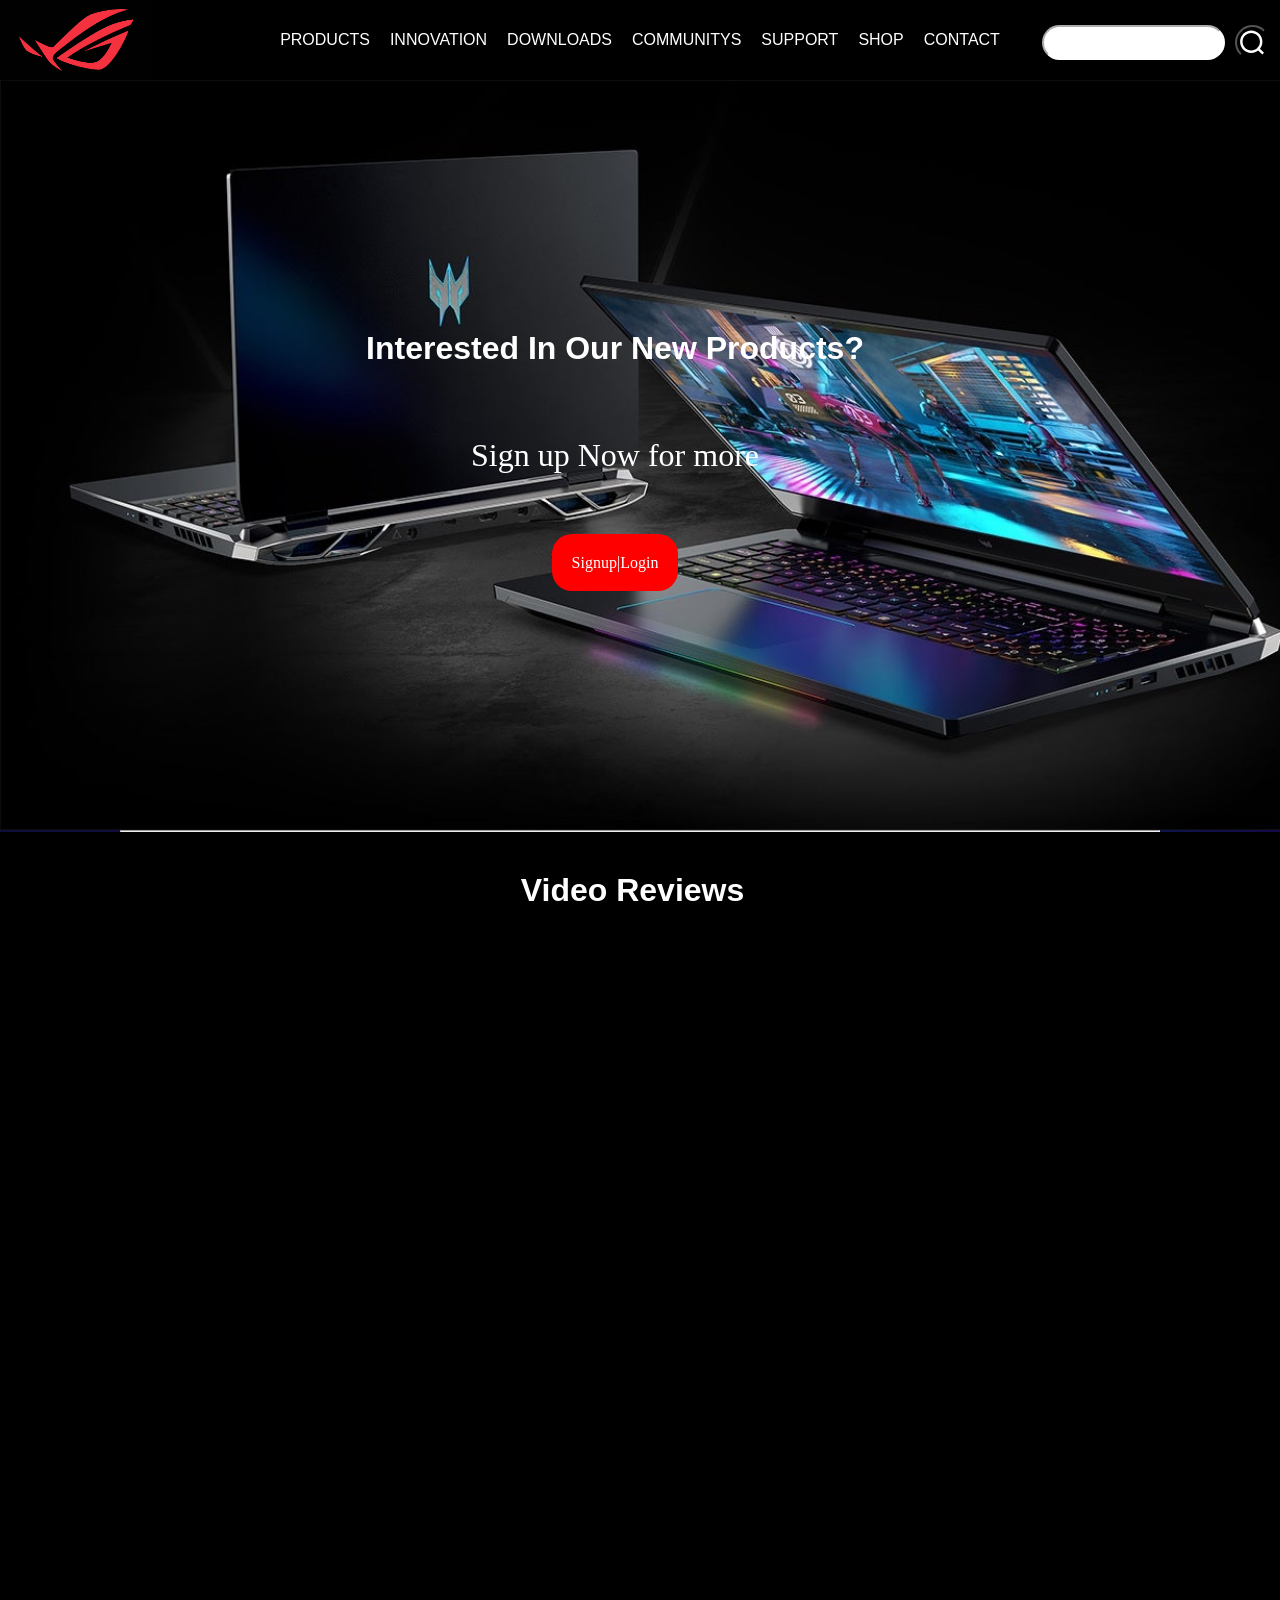
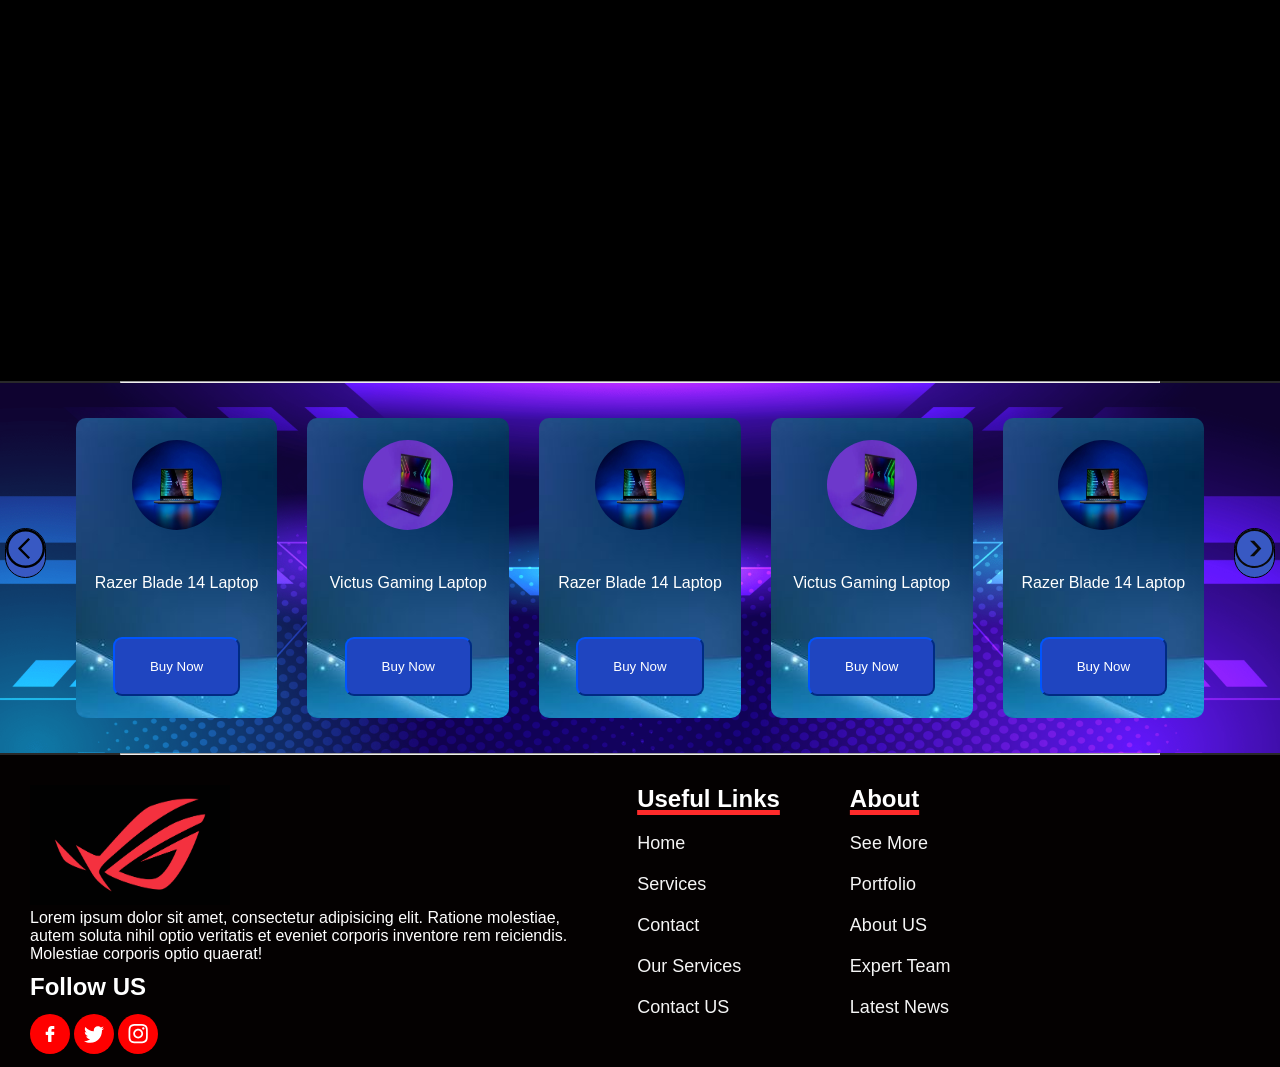
<file: Project_Web/Pages/Home.html>
<!DOCTYPE html>
<html lang="en">
<head>
    <meta charset="UTF-8">
    <meta name="viewport" content="width=device-width, initial-scale=1.0">
    <link rel="stylesheet" href="../Styles/home.css">
    <link rel="shortcut icon" href="../Images/Mainlogo.png">
    <title>GamingLaptops</title>
</head>
<body>
    <header>
        <div class="links_header">
            <a class="link" href="#">PRODUCTS</a>
            <a class="link" href="#">INNOVATION</a>
            <a class="link" href="#">DOWNLOADS</a>
            <a class="link" href="#">COMMUNITYS</a>
            <a class="link" href="#">SUPPORT</a>
            <a class="link" href="#">SHOP</a>
            <a class="link" href="#">CONTACT</a>
        </div>
        
        <div class="search_bar">
            <input type="text" class="search">
            <input id="img_bar" type="button">
        </div>
    </header>

    <div class="section1">
        <div class="section1_content">
            <h1>Interested In Our New Products?</h1>
            <p>Sign up Now for more</p>
            <a class="register_link" href="../Pages/register.html">Signup|Login</a>
        </div>
    </div>

    <hr>

    <div class="video_reviews">

        <h1>Video Reviews</h1>

        <iframe class="video" width="420" height="260" src="https://www.youtube.com/embed/GKntg9_dBMc?si=l8dH8NHDO4fHm7Ur" title="YouTube video player" frameborder="0" allow="accelerometer; autoplay; clipboard-write; encrypted-media; gyroscope; picture-in-picture; web-share" allowfullscreen></iframe>
        <iframe class="video" width="420" height="260" src="https://www.youtube.com/embed/H71IxqmCfxQ?si=bHubDZXC-fJEkyc2" title="YouTube video player" frameborder="0" allow="accelerometer; autoplay; clipboard-write; encrypted-media; gyroscope; picture-in-picture; web-share" allowfullscreen></iframe>
        <iframe class="video" width="420" height="260" src="https://www.youtube.com/embed/uooViOyGCwU?si=SRVAh4VyXsMWmOrN" title="YouTube video player" frameborder="0" allow="accelerometer; autoplay; clipboard-write; encrypted-media; gyroscope; picture-in-picture; web-share" allowfullscreen></iframe>
        <iframe class="video" width="420" height="260" src="https://www.youtube.com/embed/GKntg9_dBMc?si=l8dH8NHDO4fHm7Ur" title="YouTube video player" frameborder="0" allow="accelerometer; autoplay; clipboard-write; encrypted-media; gyroscope; picture-in-picture; web-share" allowfullscreen></iframe>
        <iframe class="video" width="420" height="260" src="https://www.youtube.com/embed/H71IxqmCfxQ?si=bHubDZXC-fJEkyc2" title="YouTube video player" frameborder="0" allow="accelerometer; autoplay; clipboard-write; encrypted-media; gyroscope; picture-in-picture; web-share" allowfullscreen></iframe>
        <iframe class="video" width="420" height="260" src="https://www.youtube.com/embed/uooViOyGCwU?si=SRVAh4VyXsMWmOrN" title="YouTube video player" frameborder="0" allow="accelerometer; autoplay; clipboard-write; encrypted-media; gyroscope; picture-in-picture; web-share" allowfullscreen></iframe>
    </div>

    <hr>

    <div class="products">

        <button class="arrow_left"></button>

        <div class="product">
            <img src="../Images/Product1.webp" style="border-radius: 50px;" height="90px" width="90px">
            <p>Razer Blade 14 Laptop</p>
            <button id="buy">Buy Now</button>
        </div>

        <div class="product">
            <img src="../Images/Product2.webp" style="border-radius: 50px;" height="90px" width="90px">
            <p>Victus Gaming Laptop</p>
            <button id="buy">Buy Now</button>
        </div>

        <div class="product">
            <img src="../Images/Product1.webp" style="border-radius: 50px;" height="90px" width="90px">
            <p>Razer Blade 14 Laptop</p>
            <button id="buy">Buy Now</button>
        </div>

        <div class="product">
            <img src="../Images/Product2.webp" style="border-radius: 50px;" height="90px" width="90px">
            <p>Victus Gaming Laptop</p>
            <button id="buy">Buy Now</button>
        </div>

        <div class="product">
            <img src="../Images/Product1.webp" style="border-radius: 50px;" height="90px" width="90px">
            <p>Razer Blade 14 Laptop</p>
            <button id="buy">Buy Now</button>
        </div>
        
        <button  class="arrow_right"></button>
    </div>


    <hr>


    <footer>
        <div class="box">
            <img src="../Images/Mainlogo.png" height="120px" width="200px">
            <p>Lorem ipsum dolor sit amet, consectetur adipisicing elit. Ratione molestiae,
                <br>
                autem soluta nihil optio veritatis et eveniet corporis inventore rem reiciendis.
                <br>
                Molestiae corporis optio quaerat!
            </p>

            <h2>Follow US</h2>

            <div class="social">
                <button class="buttons"></button>
                <button class="buttons"></button>
                <button class="buttons"></button>
            </div>

        </div>

        <div class="box">
            <h4>Useful Links</h4>
            <a href="#">Home</a>
            <a href="#">Services</a>
            <a href="#">Contact</a>
            <a href="#">Our Services</a>
            <a href="#">Contact US</a>
        </div>

        <div class="box">
            <h4>About</h4>
            <a href="#">See More</a>
            <a href="#">Portfolio</a>
            <a href="#">About US</a>
            <a href="#">Expert Team</a>
            <a href="#">Latest News</a>
        </div>

    </footer>



    <script src="../Scripts/Home.js"></script>
    
</body>
</html>
</file>
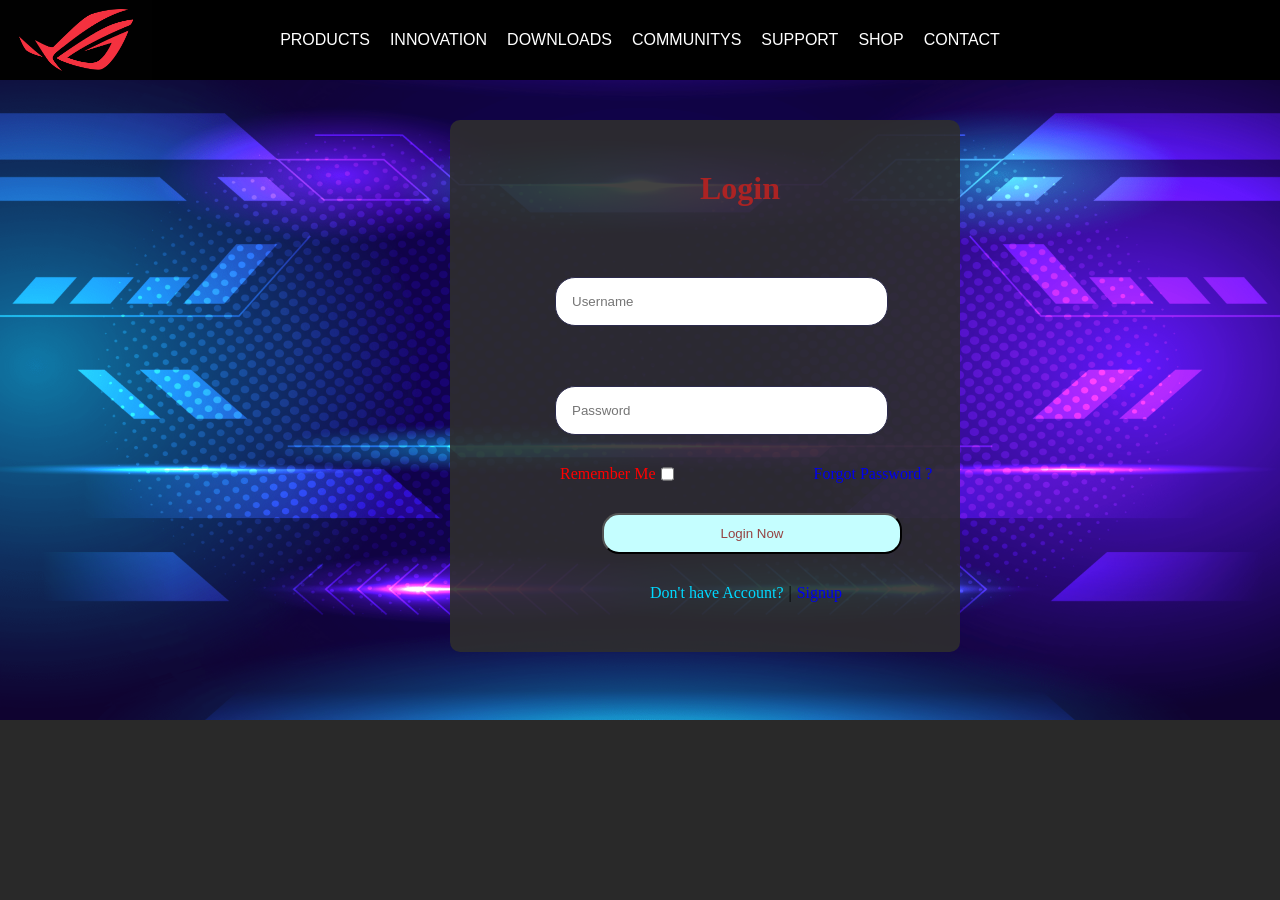
<file: Project_Web/Pages/register.html>
<!DOCTYPE html>
<html lang="en">
<head>
    <meta charset="UTF-8">
    <meta name="viewport" content="width=device-width, initial-scale=1.0">
    <link rel="shortcut icon" href="../Images/Mainlogo.png">
    <link rel="stylesheet" href="../Styles/Register.css">
    <title>GamingLaptops</title>
</head>
<body>
    <header>
        <div class="links_header">
            <a class="link" href="../Pages/Home.html">PRODUCTS</a>
            <a class="link" href="#">INNOVATION</a>
            <a class="link" href="#">DOWNLOADS</a>
            <a class="link" href="#">COMMUNITYS</a>
            <a class="link" href="#">SUPPORT</a>
            <a class="link" href="#">SHOP</a>
            <a class="link" href="#">CONTACT</a>
        </div>
    </header>

    <form class="login_form">
        <h2 id="title_login">Login</h2>

        <input type="text" title="username for login" placeholder="Username" class="label_login" required>
        <input type="password" title="password for login" placeholder="Password" class="label_login" required>

        <div id="textcheck">
            <label for="check" title="save my data">Remember Me</label>
            <input type="checkbox" id="check" title="save my data check">

            <div class="forgot">
                <a href="#" id="forgot_pass">Forgot Password ?</a>
            </div>
        </div>
  
        <button class="login-button" type="submit">Login Now</button>
        <div id="dont_have_account">
            <p>Don't have Account?</p>
            <div>|</div>
            <a id="signInLink" onclick="showSignInForm()" href="#">Signup</a>
        </div>
    </form>

    <form class="Signin_form">
        <h2 id="title_login">Signin</h2>

        <input type="text" title="username for login" placeholder="Username" class="label_login" required>
        <input type="text" title="email for login" placeholder="Email" class="label_login" required>
        <input type="password" title="password for login" placeholder="Password" class="label_login" required>

        <div id="textcheck">
            <label for="check" title="save my data">Remember Me</label>
            <input type="checkbox" id="check" title="save my data check">

            <div class="forgot">
                <a href="#" id="forgot_pass">Forgot Password ?</a>
            </div>
        </div>
  
        <button class="login-button" type="submit">Signin Now</button>
        <div id="dont_have_account">
            <p>Already have Account?</p>
            <div>|</div>
            <a id="loginLink"  onclick="showLoginForm()" href="#">Login</a>
        </div>

    </form>


    <script src="../Scripts/Register.js"></script>
    
</body>
</html>
</file>
<file: Project_Web/Styles/home.css>
*{
    margin: 0;
    padding: 0;
}

body{
    background-color: rgb(41, 41, 41);
    height: 900px;
    background-image: url(../Images/the-best-16-purple-1080p-blue-gaming-background-popularpicinterest.png);
    background-repeat: no-repeat;
    background-size: cover;
}

hr{
    margin: 0px 120px 0px 120px;
}


/******************************/
/*          key frames        */
/******************************/

@keyframes fade-up {
    
    0%{
        opacity: 0;
        transform: translateY(30px) scale(0.9);
    }

    100%{
        opacity: 1;
        transform: translateY(0px) scale(1);
    }

}


@keyframes fade-up2 {
    
    0%{
        opacity: 1;
        transform: translateY(0px) scale(1);
    }

    100%{
        opacity: 0;
        transform: translateY(30px) scale(0.9);

    }

}

@keyframes fade-down {
    0%{
        opacity: 0;
        transform: translateY(-30px) scale(0.9);
    }

    100%{
        opacity: 1;
        transform: translateY(0px) scale(1);
    }
}

@keyframes fade-down2 {
    0%{
        opacity: 1;
        transform: translateY(0px) scale(1);
    }

    100%{
        opacity: 0;
        transform: translateY(-30px) scale(0.9);
    }
}

/******************************/
/*       Media Queries        */
/******************************/

@media only screen and (max-width: 1200px) {

    .search{
        animation: fade-down2 0.7s;
        transform: scale(0%);
    }

    .links_header{
        animation: fade-down2 0.7s;
        transform: scale(0%);
    }

    .section1{ 
        background-attachment: fixed;
        background-position: center;

    }

    .section1_content{
        margin-left: 50px;
    }

    .video_reviews .video {
        padding-left: 15px;
    }

    footer{
        padding: 0;
        margin: 0;
    }
    footer .box {
        padding: 0;
        margin: 0;

    }
}

@media only screen and (width > 1200px) {

    .search{
        animation: fade-down 0.7s;

    }

    .links_header{
        animation: fade-down 0.7s;

    }
}


/* @media only screen and (width < 500px) {
    .section1{ 
        background-attachment: fixed;
    }

} */
/******************************/
/*           header           */
/******************************/

header{
    background-image: url(../Images/Mainlogo.png);
    background-repeat: no-repeat;
    background-size: contain;
    width: auto;
    height: 80px;
    background-color: black;
    animation: fade-down 0.9s;
    
}


.links_header{
    box-sizing: border-box;
    font-family: roboto, Microsoft JhengHei, sans-serif;
    display: flex;
    justify-content: center;
    align-items: center; 
    height: 80px;

}

.links_header .link{
    color: white;
    text-decoration: none;
    margin: 0 10px;
}

/******************************/
/*         search bar         */
/******************************/

.search_bar{
    border-radius: 20px;
    margin-left: 50px;
    margin-top: 50px;
    display: flex;
    padding: 10px;
    float: right;
    margin-top: -65px;
    width: fit-content;
    gap: 10px;

}

.search_bar .search{
    border-color: white;
    border-radius: 20px;
    padding-left: 10px;
}

.search_bar #img_bar{
    background-image: url(../Images/search.svg);
    background-repeat: no-repeat;
    border-color: rgb(0, 0, 0);
    background-size: contain;
    background-position: center;
    border-radius: 20px;
    background-color: rgb(0, 0, 0);
    height: 35px;
    width: 35px;
}

.search_bar #img_bar:hover{
    transition: ease-in 0.2s;
    background-color: red;
}

/******************************/
/*          section1          */
/******************************/

.section1{
    background-image: url(../Images/background1.jpg);
    background-repeat: no-repeat;
    background-size: cover;
    /* width: 100%; Set to 100% to take the full width of the viewport */
    /* height: auto; Change from fixed height to auto */
    /* padding: 10% 2%;  */
    width: auto;
    height: 750px;
    animation: fade-up 0.9s;
}

.section1_content{
    padding: 250px 0px;
    text-align: center;
    animation: fade-down 0.9s;
    margin-right: 50px;
    /* padding: 10% 5%; Adjusted for smaller screens using relative units */
    text-align: center;
}

.register_link{
    background-color: red;
    border-radius: 20px;
    padding: 20px 20px;
    text-decoration: none;
    color: white;
}

.register_link:hover{
    color: rgb(255, 0, 0);
    background-color: black;
}


.section1_content h1{
    color: white;
    padding-bottom: 70px;
    font-family: 'Trebuchet MS', 'Lucida Sans Unicode', 'Lucida Grande', 'Lucida Sans', Arial, sans-serif;
}

.section1_content p{
    color: white;
    padding-bottom: 80px;
    font-size: xx-large;
}

/*****srollbar style***/
::-webkit-scrollbar{
    width: 10px;
}

::-webkit-scrollbar-track{
    background-color: #040101;
}

::-webkit-scrollbar-thumb{
    background-color: #d70000;
}

/******************************/
/*       video reviews        */
/******************************/

.video_reviews{
    padding-left: 75px;
    padding-top: 40px;
    background-color: black;
    animation: fade-up 0.9s;
}

.video_reviews .video{
    padding-right: 60px;
    padding-bottom: 70px;
}

.video_reviews h1{
    font-family: Roboto,"Segoe UI",Arial,"PingFang TC","Microsoft JhengHei","Microsoft YaHei",sans-serif;
    margin-bottom: 70px;
    text-align: center;
    padding-right: 90px;
    color: #fff;
}
/******************************/
/*          Products          */
/******************************/
.arrow_left{
    background-image: url(../Images/reshot-icon-arrow-left-6HG5UADYR9.svg);
    background-repeat: no-repeat;
    background-color: rgb(56, 89, 195);
    border-radius: 40px;
    border: solid 1px;
    cursor: pointer;
    height: 50px;
    width: 50px;
    margin-top: 110px;
    margin-left: 5px;
}

.arrow_right{
    background-image: url(../Images/reshot-icon-arrow-right-ZP2WDL9B8N.svg);
    background-repeat: no-repeat;
    background-color: rgb(56, 89, 195);
    border-radius: 40px;
    border: solid 1px;
    cursor: pointer;
    height: 50px;
    width: 50px;
    margin-top: 110px;
    margin-right: 5px;
}

.products{
    background-image: url(../Images/the-best-16-purple-1080p-blue-gaming-background-popularpicinterest.png);
    background-repeat: no-repeat;
    background-size: cover;
    /* padding-left: 60px; */
    padding-top: 35px;
    padding-bottom: 35px;
    display: flex;
    gap: 30px;

}

.products .product{
    background-image: url(../Images/backgroundforproduct.jpg);
    background-position: center;
    background-repeat: no-repeat;
    height: 300px;
    width: 250px;
    border-radius: 10px;
    align-items: center;
    justify-content: center;
    display: flex;
    flex-wrap: wrap;
    transition: transform 0.3s ease-in-out; /* Added transition property */
}

.products .product:hover {
    transform: scale(1.1); /* Increase the scale on hover */
}

.product #buy{
    padding: 20px 35px;
    background-color: rgb(31, 69, 192);
    border-radius: 9px;
    color: #fff;
    border-color: #0048d7;
    cursor: pointer;
}

.product #buy:hover{
      background-color: #d70000;
      border-color: #d70000;
      transition: ease-in 0.2s;
}

.product p{
    font-family: roboto, Microsoft JhengHei, sans-serif;
    color: white;
}

/******************************/
/*          footer            */
/******************************/
footer{
    display: flex;
    background-color: #040101;
    padding: 0px 30px 0px 30px;
}

footer p{
    color: white;
    font-family:'Trebuchet MS', 'Lucida Sans Unicode', 'Lucida Grande', 'Lucida Sans', Arial, sans-serif
}

footer h4{
    color: white;
}

footer h2{
    color: white;
    padding-top: 10px;
    font-family: 'Trebuchet MS', 'Lucida Sans Unicode', 'Lucida Grande', 'Lucida Sans', Arial, sans-serif;
}

footer .box{
    padding-right: 70px;
    padding-top: 30px;
}


footer .box h4{
    font-family: 'Trebuchet MS', 'Lucida Sans Unicode', 'Lucida Grande', 'Lucida Sans', Arial, sans-serif;
    padding-bottom: 20px;
    font-size: x-large;
    text-decoration: underline;
    text-decoration-color: rgb(255, 43, 43);
    text-decoration-thickness: 5px;
}

footer .box a{
    text-decoration: none;
    display: grid;
    padding-bottom: 20px;
    font-size: large;
    color: whitesmoke;
    font-family: 'Franklin Gothic Medium', 'Arial Narrow', Arial, sans-serif;
}

footer .box a:hover{
    color: red;
}


.social{
    margin: 13px 0px;
    padding: 0;
}

.social .buttons{
    border-radius: 40px;
    padding: 20px 20px;
    cursor: pointer;
    outline: 0;
    border: 0;
    background-color: red;
}

.social .buttons:hover{
    background-color: black;
    transition: ease-in 0.2s;
}

.social .buttons:nth-child(1){
    background-image: url(../Images/social/facebook.svg);
    background-repeat: no-repeat;
    background-position: center;
    background-size: 20px;
}

.social .buttons:nth-child(2){
    background-image: url(../Images/social/tiwwter.svg);
    background-repeat: no-repeat;
    background-position: center;
    background-size: 20px;
}

.social .buttons:nth-child(3){
    background-image: url(../Images/social/instagram.svg);
    background-repeat: no-repeat;
    background-position: center;
    background-size: 20px;
}
</file>
<file: Project_Web/Styles/Register.css>
*{
    margin: 0;
    padding: 0;
}

body{
    background-color: rgb(41, 41, 41);
    background-image: url(../Images/the-best-16-purple-1080p-blue-gaming-background-popularpicinterest.png);
    background-size: cover;
    background-repeat: no-repeat;

}

/******************************/
/*          key frames        */
/******************************/

@keyframes fade-up {
    
    0%{
        opacity: 0;
        transform: translateY(30px) scale(0.9);
    }

    100%{
        opacity: 1;
        transform: translateY(0px) scale(1);
    }

}

@keyframes fade-down {
    0%{
        opacity: 0;
        transform: translateY(-30px) scale(0.9);
    }

    100%{
        opacity: 1;
        transform: translateY(0px) scale(1);
    }
}

/******************************/
/*           header           */
/******************************/

header{
    background-image: url(../Images/Mainlogo.png);
    background-repeat: no-repeat;
    background-size: contain;
    width: auto;
    height: 80px;
    background-color: black;
    animation: fade-down 0.9s;
    
}


.links_header{
    box-sizing: border-box;
    font-family: roboto, Microsoft JhengHei, sans-serif;
    display: flex;
    justify-content: center;
    align-items: center; 
    height: 80px;

}

.links_header .link{
    color: white;
    text-decoration: none;
    margin: 0 10px;
}

/******************************/
/*           login            */
/******************************/
.login_form{
    width: 32%;
    border-radius: 10px;
    background-color: rgb(46, 46, 46 , 0.9);
    padding-left: 100px;
    margin-left: 450px;
    animation: fade-up 0.9s;
}

.Signin_form{
    width: 32%;
    border-radius: 10px;
    background-color: rgb(46, 46, 46 , 0.9);
    padding-left: 100px;
    margin-left: 450px;
    animation: fade-up 0.9s;
    height: 620px;
    display: none;
}


.label_login{
    padding: 16px;
    width: 73%;
    margin: 30px 5px;
    border: 1px solid #2B2A4C;
    outline: none;
    border-radius: 20px;

}

#title_login{
    margin: 40px;
    padding-left: 110px;
    padding-top: 50px;
    color: #ac2323;
    font-family: Cambria, Cochin, Georgia, Times, 'Times New Roman', serif;
    font-size: xx-large;
}

#textcheck{
    padding-left: 10px;
    display: flex;
    gap: 5px;
    color: red;
}

.forgot{
    padding-left: 135px;
}

#forgot_pass{
    text-decoration: none;
}

#forgot_pass:hover{
    color: #ac2323;
}

#forgot_pass:visited{
    color: #ac2323;
}

.login-button{
    padding: 11px 60px;
    border-radius: 17px;
    margin: 30px 52px;
    width: 300px;
    background-color: #c5feff;
    color: #954242;
}

#dont_have_account{
    display: flex;
    gap: 5px;
    padding-left: 100px;
    padding-bottom: 50px;
}

#dont_have_account p{
    color: rgb(0, 217, 255);
}

#dont_have_account a{
    text-decoration: none;
}

#dont_have_account a:hover{
    color: #2385ac;
}

#dont_have_account a:visited{
    color: #ac2323;
}
</file>
